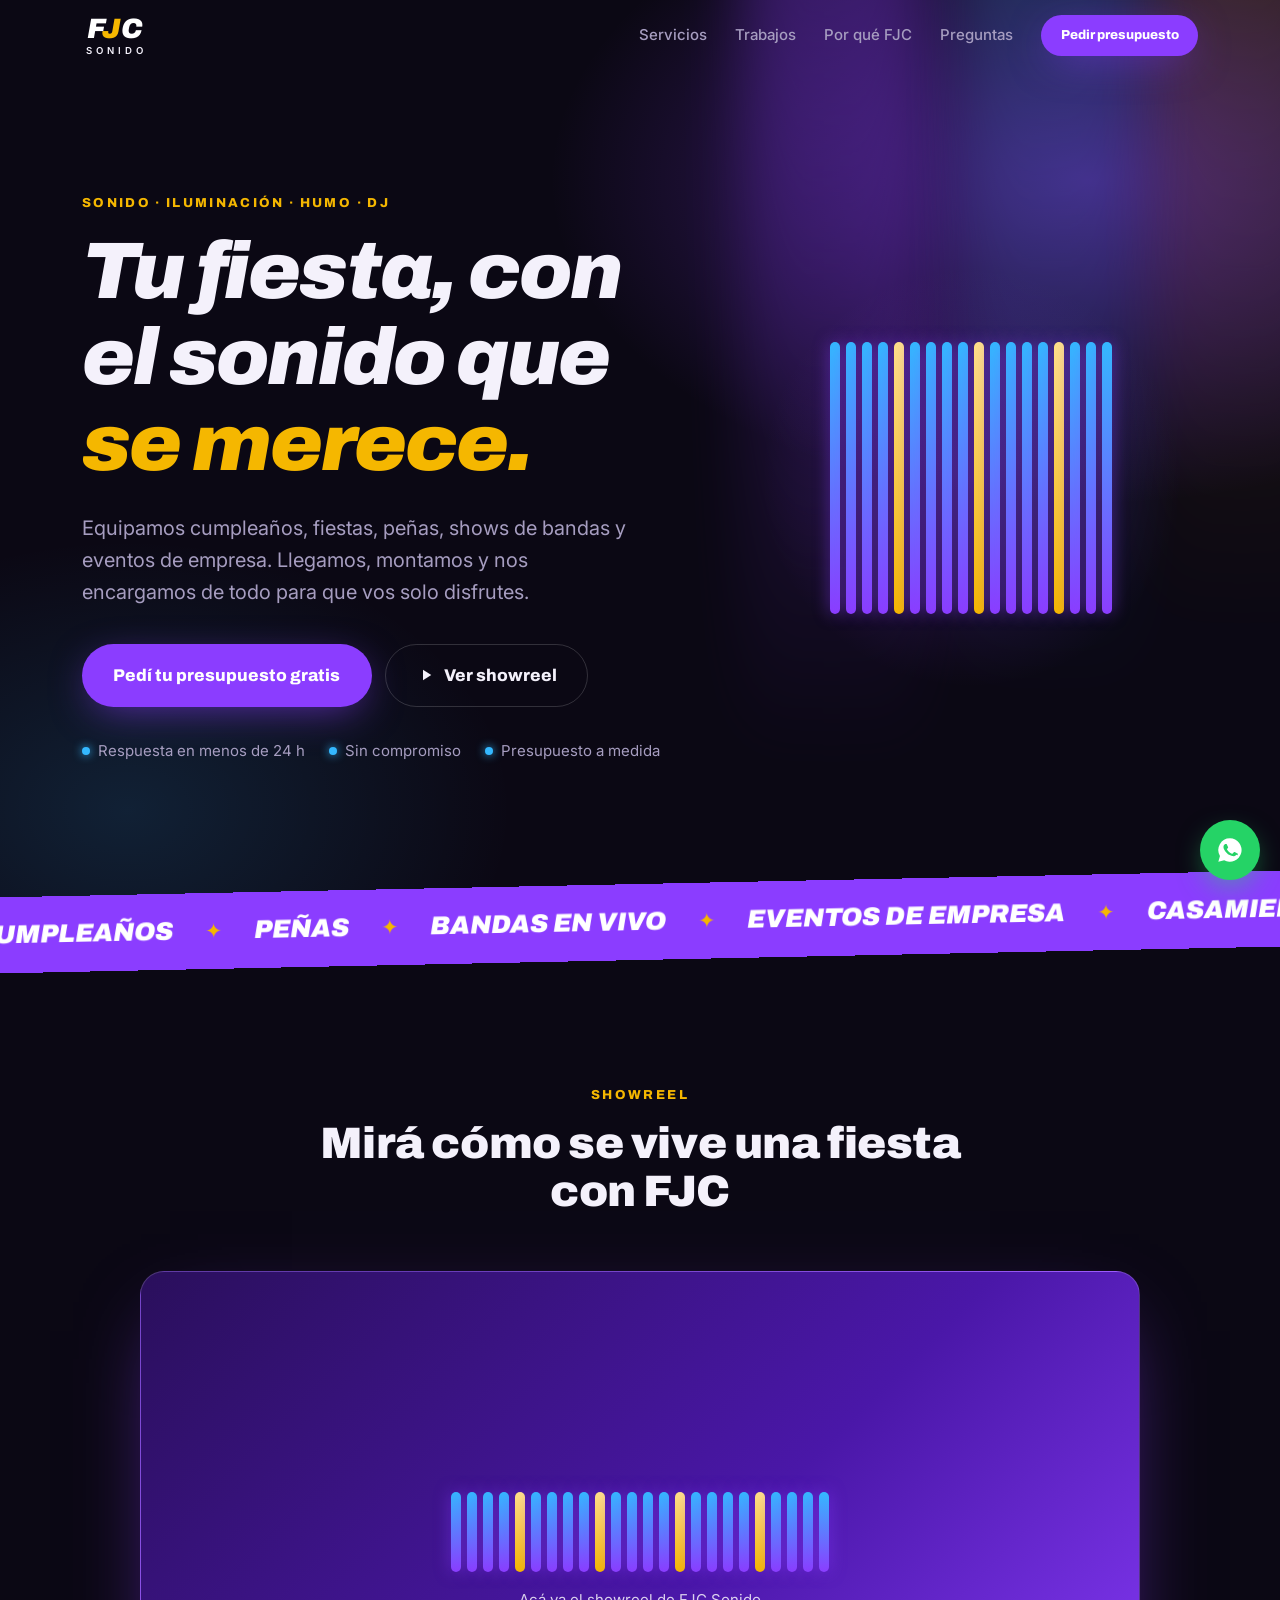
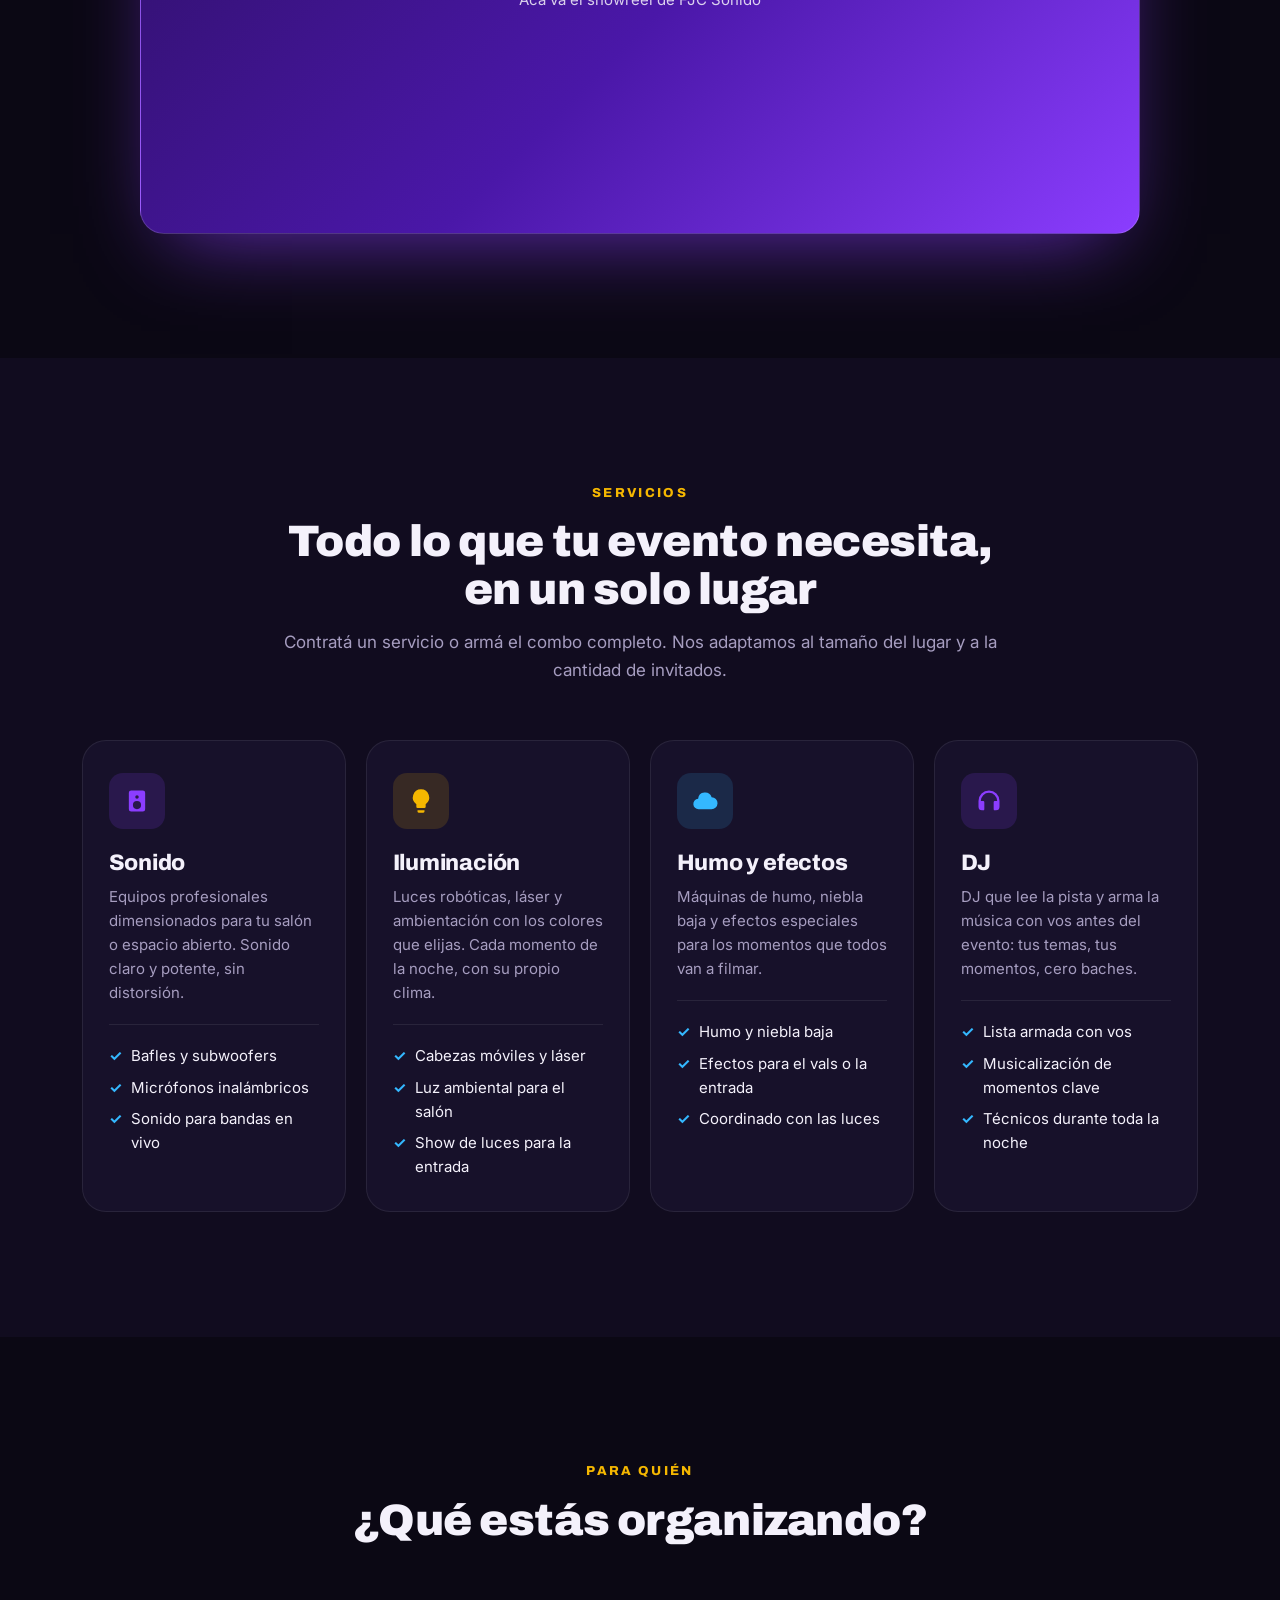
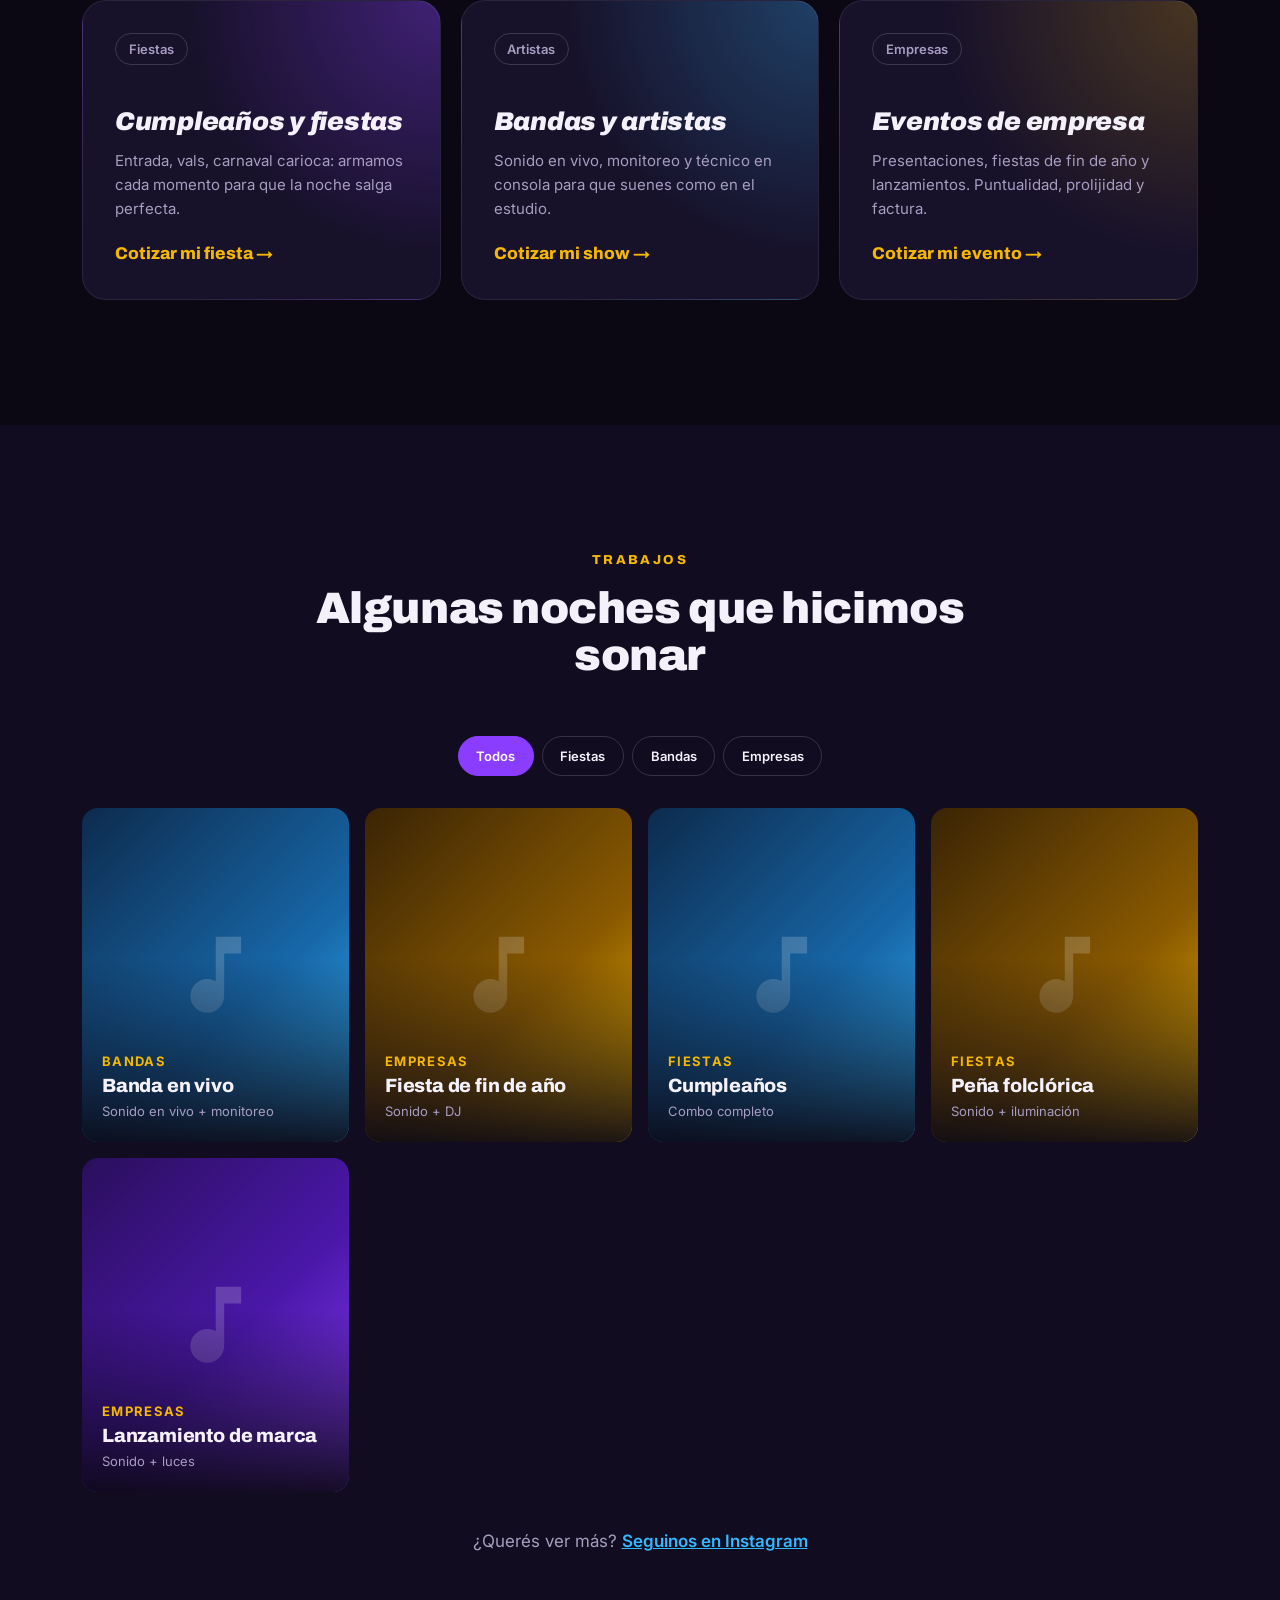
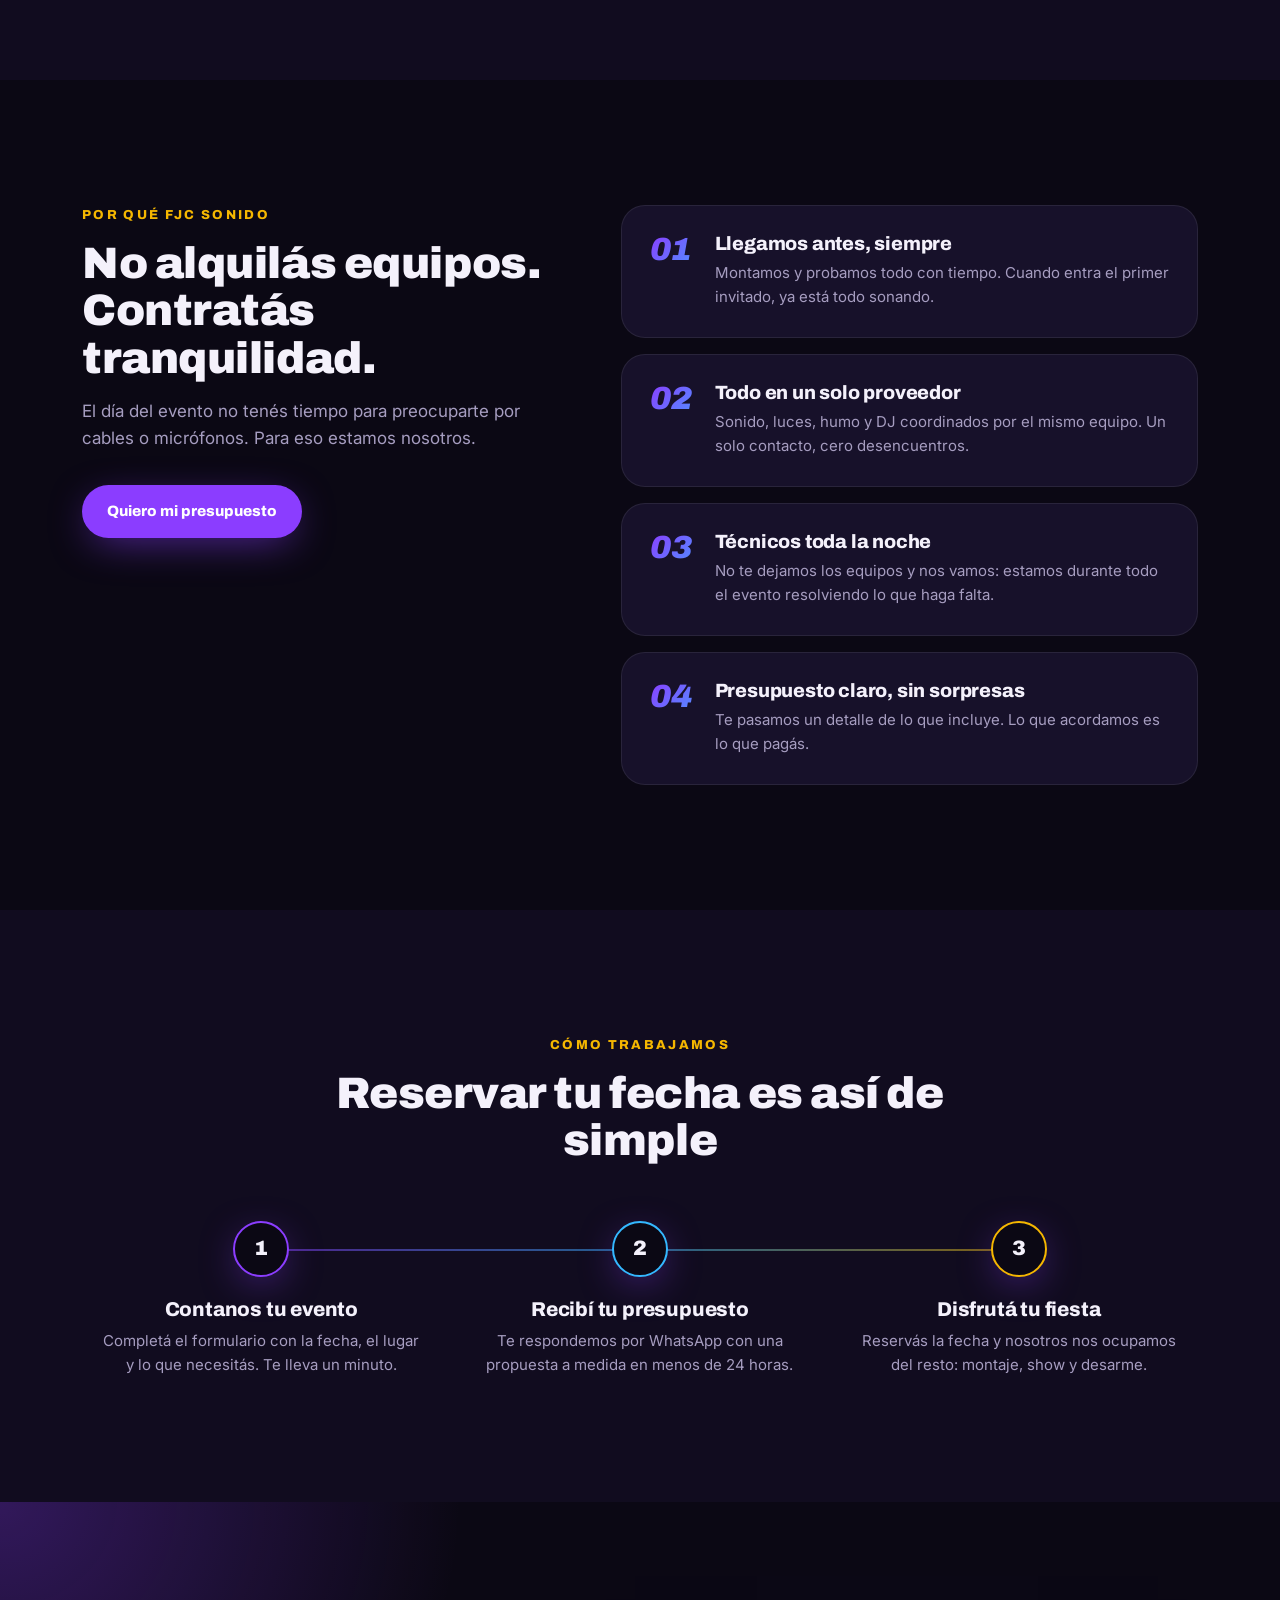
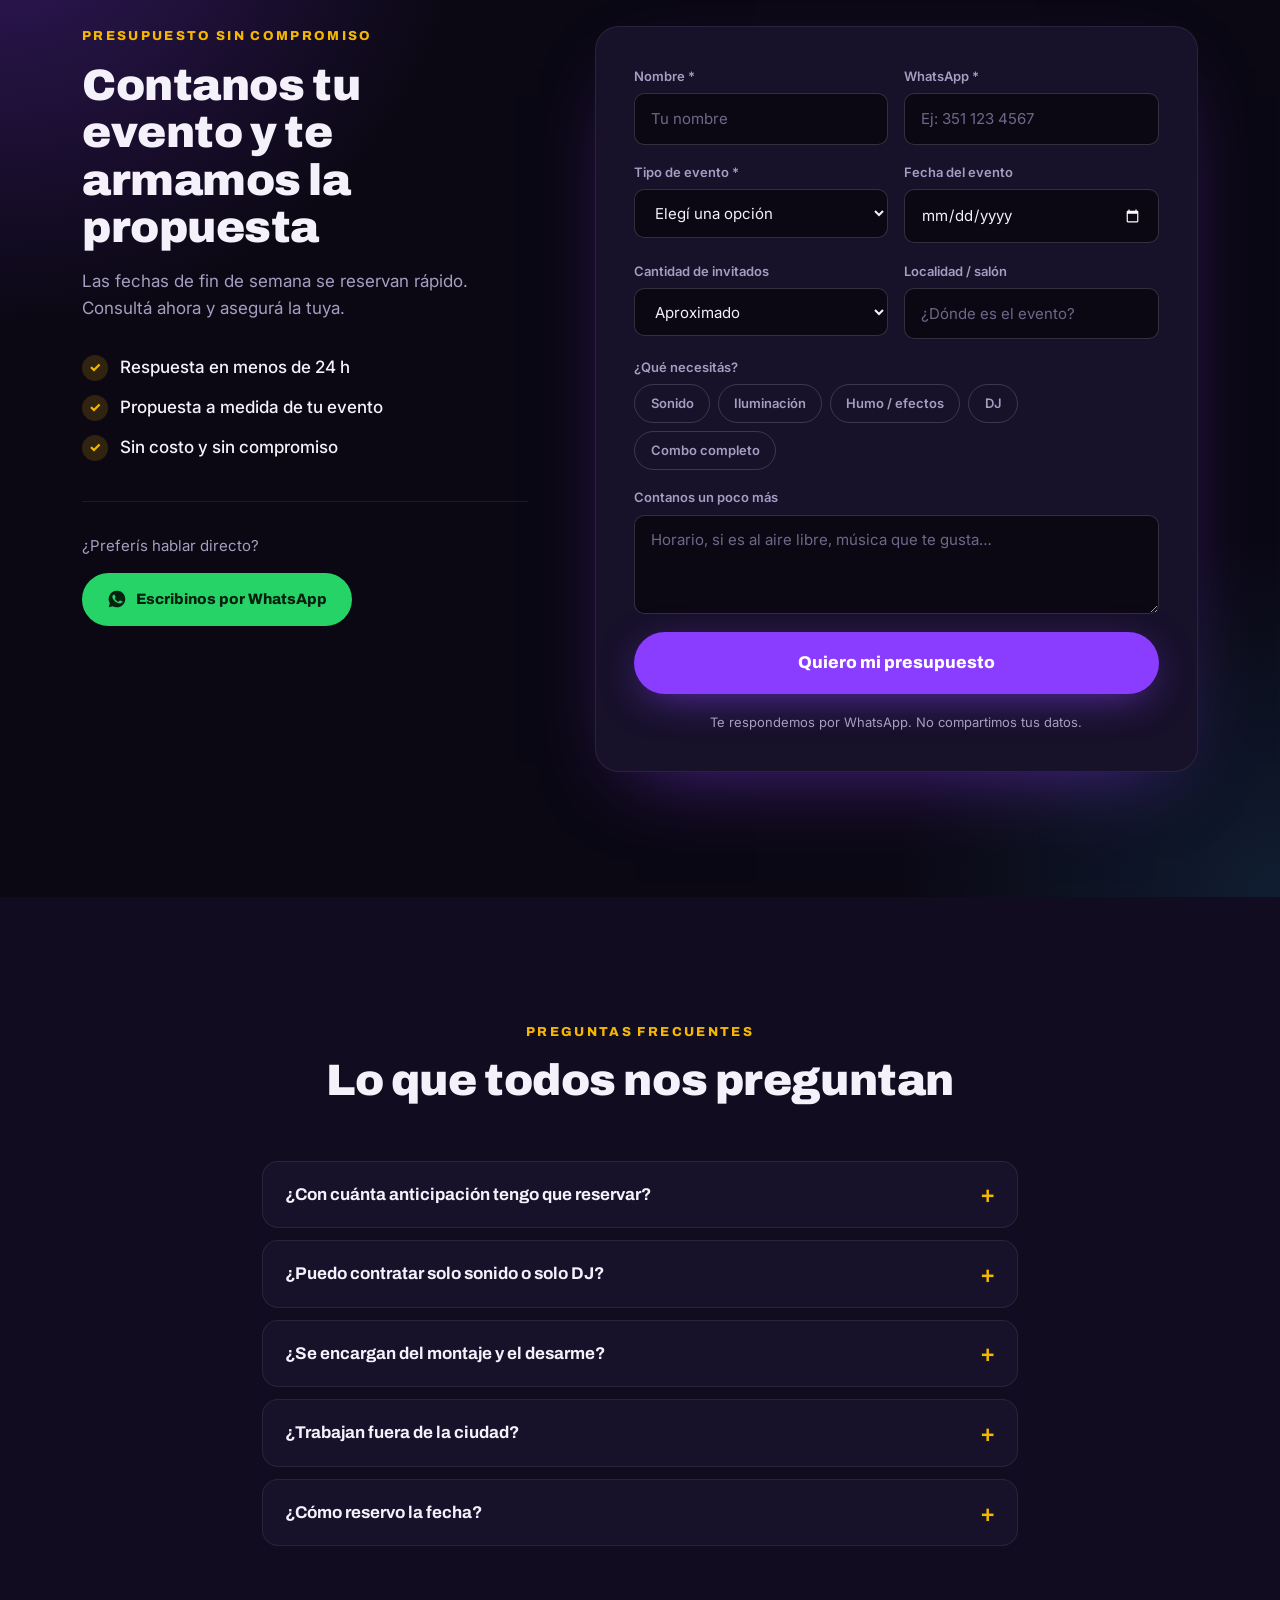
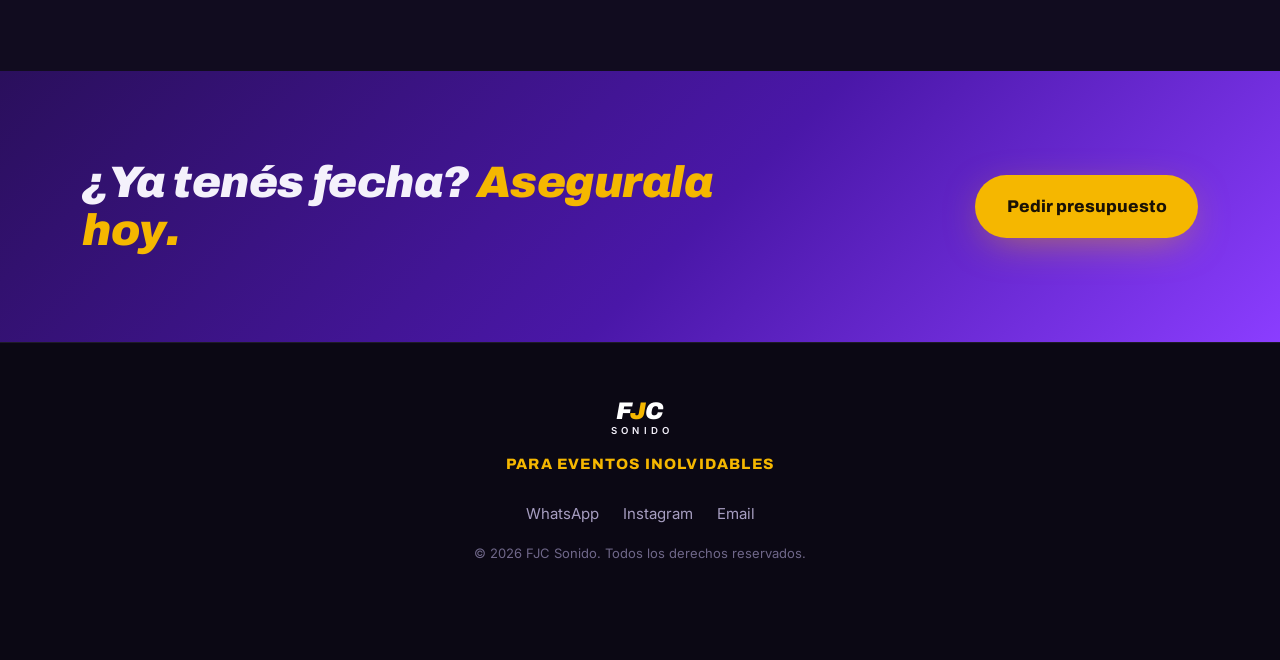
<file: index.html>
<!doctype html>
<html lang="es">
<head>
  <meta charset="utf-8">
  <meta name="viewport" content="width=device-width, initial-scale=1">
  <title>FJC Sonido · Sonido, iluminación y DJ para eventos inolvidables</title>
  <meta name="description" content="Sonido, iluminación, humo y DJ para cumpleaños, fiestas, peñas, bandas y eventos de empresa. Pedí tu presupuesto sin compromiso.">
  <meta name="theme-color" content="#0b0814">
  <!-- Íconos (Google usa estos para mostrar el logo en los resultados de búsqueda) -->
  <link rel="icon" href="/favicon.ico" sizes="48x48">
  <link rel="icon" type="image/png" sizes="192x192" href="/assets/img/icon-192.png">
  <link rel="icon" type="image/svg+xml" href="/assets/img/favicon.svg">
  <link rel="apple-touch-icon" href="/apple-touch-icon.png">
  <link rel="canonical" href="https://fjcsonido.com/">

  <!-- Datos para Google: nombre del sitio y logo de la marca -->
  <script type="application/ld+json">
  {
    "@context": "https://schema.org",
    "@graph": [
      { "@type": "WebSite", "name": "FJC Sonido", "url": "https://fjcsonido.com/" },
      { "@type": "Organization", "name": "FJC Sonido", "url": "https://fjcsonido.com/",
        "logo": "https://fjcsonido.com/assets/img/icon-512.png" }
    ]
  }
  </script>

  <!-- Open Graph (cómo se ve el link al compartirlo por WhatsApp / redes) -->
  <meta property="og:title" content="FJC Sonido · Para eventos inolvidables">
  <meta property="og:description" content="Sonido, iluminación, humo y DJ para tu fiesta. Pedí tu presupuesto.">
  <meta property="og:type" content="website">
  <meta property="og:site_name" content="FJC Sonido">
  <meta property="og:url" content="https://fjcsonido.com/">
  <!-- <meta property="og:image" content="assets/img/og-image.jpg"> -->

  <link rel="preconnect" href="https://fonts.googleapis.com">
  <link rel="preconnect" href="https://fonts.gstatic.com" crossorigin>
  <link href="https://fonts.googleapis.com/css2?family=Archivo:ital,wght@0,500;0,700;0,800;0,900;1,800;1,900&family=Inter:wght@400;500;600&display=swap" rel="stylesheet">

  <link rel="stylesheet" href="css/main.css">
  <script>document.documentElement.classList.add("js");</script>
</head>
<body>

  <!-- ============ HEADER ============ -->
  <header class="site-header" id="top" data-header>
    <div class="container site-header__inner">
      <a href="#top" class="logo" aria-label="FJC Sonido, inicio">
        <span class="logo__mark">F<span class="logo__j">J</span>C</span>
        <span class="logo__sub">Sonido</span>
      </a>

      <nav class="nav" id="nav" data-nav aria-label="Principal">
        <a href="#servicios" class="nav__link">Servicios</a>
        <a href="#trabajos" class="nav__link">Trabajos</a>
        <a href="#por-que" class="nav__link">Por qué FJC</a>
        <a href="#faq" class="nav__link">Preguntas</a>
        <a href="#presupuesto" class="btn btn--primary btn--sm nav__cta">Pedir presupuesto</a>
      </nav>

      <button class="nav-toggle" data-nav-toggle aria-controls="nav" aria-expanded="false" aria-label="Abrir menú">
        <span></span><span></span><span></span>
      </button>
    </div>
  </header>

  <main>

    <!-- ============ 1. HERO ============ -->
    <section class="hero" aria-labelledby="hero-title">
      <div class="hero__beams" aria-hidden="true">
        <span class="beam beam--1"></span>
        <span class="beam beam--2"></span>
        <span class="beam beam--3"></span>
      </div>

      <div class="container hero__inner">
        <div class="hero__content" data-reveal>
          <p class="eyebrow">Sonido · Iluminación · Humo · DJ</p>
          <h1 class="hero__title" id="hero-title">
            Tu fiesta, con el sonido que <span class="text-gold">se merece.</span>
          </h1>
          <p class="hero__lead">
            Equipamos cumpleaños, fiestas, peñas, shows de bandas y eventos de empresa.
            Llegamos, montamos y nos encargamos de todo para que vos solo disfrutes.
          </p>

          <div class="hero__actions">
            <a href="#presupuesto" class="btn btn--primary btn--lg">Pedí tu presupuesto gratis</a>
            <a href="#showreel" class="btn btn--ghost btn--lg">
              <svg width="18" height="18" viewBox="0 0 24 24" aria-hidden="true"><path fill="currentColor" d="M8 5v14l11-7z"/></svg>
              Ver showreel
            </a>
          </div>

          <ul class="hero__trust">
            <li>Respuesta en menos de 24 h</li>
            <li>Sin compromiso</li>
            <li>Presupuesto a medida</li>
          </ul>
        </div>

        <div class="hero__visual" aria-hidden="true">
          <div class="eq" data-eq></div>
        </div>
      </div>
    </section>

    <!-- ============ 2. TIPOS DE EVENTO (marquee) ============ -->
    <div class="marquee" aria-label="Tipos de eventos">
      <div class="marquee__track">
        <span>Cumpleaños</span><span>Peñas</span><span>Bandas en vivo</span><span>Eventos de empresa</span><span>Casamientos</span><span>Reuniones</span><span>Fiestas privadas</span>
        <span aria-hidden="true">Cumpleaños</span><span aria-hidden="true">Peñas</span><span aria-hidden="true">Bandas en vivo</span><span aria-hidden="true">Eventos de empresa</span><span aria-hidden="true">Casamientos</span><span aria-hidden="true">Reuniones</span><span aria-hidden="true">Fiestas privadas</span>
      </div>
    </div>

    <!-- ============ 3. SHOWREEL ============ -->
    <section class="section showreel" id="showreel" aria-labelledby="showreel-title">
      <div class="container">
        <header class="section-head" data-reveal>
          <p class="eyebrow">Showreel</p>
          <h2 class="section-title" id="showreel-title">Mirá cómo se vive una fiesta con FJC</h2>
        </header>

        <div class="showreel__frame" data-showreel data-reveal>
          <!-- El contenido lo arma js/modules/showreel.js según config.js -->
        </div>
      </div>
    </section>

    <!-- ============ 4. SERVICIOS ============ -->
    <section class="section services" id="servicios" aria-labelledby="services-title">
      <div class="container">
        <header class="section-head" data-reveal>
          <p class="eyebrow">Servicios</p>
          <h2 class="section-title" id="services-title">Todo lo que tu evento necesita, en un solo lugar</h2>
          <p class="section-lead">Contratá un servicio o armá el combo completo. Nos adaptamos al tamaño del lugar y a la cantidad de invitados.</p>
        </header>

        <div class="services__grid">
          <article class="card service" data-reveal>
            <div class="service__icon service__icon--violet">
              <svg viewBox="0 0 24 24" aria-hidden="true"><path d="M7 3h10a2 2 0 0 1 2 2v14a2 2 0 0 1-2 2H7a2 2 0 0 1-2-2V5a2 2 0 0 1 2-2Zm5 4a1.5 1.5 0 1 0 0 3 1.5 1.5 0 0 0 0-3Zm0 5a3.5 3.5 0 1 0 0 7 3.5 3.5 0 0 0 0-7Z"/></svg>
            </div>
            <h3 class="service__title">Sonido</h3>
            <p class="service__text">Equipos profesionales dimensionados para tu salón o espacio abierto. Sonido claro y potente, sin distorsión.</p>
            <ul class="service__list">
              <li>Bafles y subwoofers</li>
              <li>Micrófonos inalámbricos</li>
              <li>Sonido para bandas en vivo</li>
            </ul>
          </article>

          <article class="card service" data-reveal>
            <div class="service__icon service__icon--gold">
              <svg viewBox="0 0 24 24" aria-hidden="true"><path d="M12 2a7 7 0 0 1 4 12.74V17a1 1 0 0 1-1 1H9a1 1 0 0 1-1-1v-2.26A7 7 0 0 1 12 2Zm-3 18h6v1a1 1 0 0 1-1 1h-4a1 1 0 0 1-1-1v-1Z"/></svg>
            </div>
            <h3 class="service__title">Iluminación</h3>
            <p class="service__text">Luces robóticas, láser y ambientación con los colores que elijas. Cada momento de la noche, con su propio clima.</p>
            <ul class="service__list">
              <li>Cabezas móviles y láser</li>
              <li>Luz ambiental para el salón</li>
              <li>Show de luces para la entrada</li>
            </ul>
          </article>

          <article class="card service" data-reveal>
            <div class="service__icon service__icon--cyan">
              <svg viewBox="0 0 24 24" aria-hidden="true"><path d="M6.5 19a4.5 4.5 0 0 1-.42-8.98 6 6 0 0 1 11.6-1.33A5 5 0 0 1 17.5 19h-11Z"/></svg>
            </div>
            <h3 class="service__title">Humo y efectos</h3>
            <p class="service__text">Máquinas de humo, niebla baja y efectos especiales para los momentos que todos van a filmar.</p>
            <ul class="service__list">
              <li>Humo y niebla baja</li>
              <li>Efectos para el vals o la entrada</li>
              <li>Coordinado con las luces</li>
            </ul>
          </article>

          <article class="card service" data-reveal>
            <div class="service__icon service__icon--violet">
              <svg viewBox="0 0 24 24" aria-hidden="true"><path d="M12 3a9 9 0 0 0-9 9v5a3 3 0 0 0 3 3h1a1 1 0 0 0 1-1v-6a1 1 0 0 0-1-1H5v-0a7 7 0 0 1 14 0h-2a1 1 0 0 0-1 1v6a1 1 0 0 0 1 1h1a3 3 0 0 0 3-3v-5a9 9 0 0 0-9-9Z"/></svg>
            </div>
            <h3 class="service__title">DJ</h3>
            <p class="service__text">DJ que lee la pista y arma la música con vos antes del evento: tus temas, tus momentos, cero baches.</p>
            <ul class="service__list">
              <li>Lista armada con vos</li>
              <li>Musicalización de momentos clave</li>
              <li>Técnicos durante toda la noche</li>
            </ul>
          </article>
        </div>
      </div>
    </section>

    <!-- ============ 5. PARA QUIÉN ============ -->
    <section class="section audience" aria-labelledby="audience-title">
      <div class="container">
        <header class="section-head" data-reveal>
          <p class="eyebrow">Para quién</p>
          <h2 class="section-title" id="audience-title">¿Qué estás organizando?</h2>
        </header>

        <div class="audience__grid">
          <a href="#presupuesto" class="audience__card" data-preset-event="Cumpleaños" data-reveal>
            <span class="audience__tag">Fiestas</span>
            <h3>Cumpleaños y fiestas</h3>
            <p>Entrada, vals, carnaval carioca: armamos cada momento para que la noche salga perfecta.</p>
            <span class="audience__link">Cotizar mi fiesta →</span>
          </a>
          <a href="#presupuesto" class="audience__card" data-preset-event="Show de banda / artista" data-reveal>
            <span class="audience__tag">Artistas</span>
            <h3>Bandas y artistas</h3>
            <p>Sonido en vivo, monitoreo y técnico en consola para que suenes como en el estudio.</p>
            <span class="audience__link">Cotizar mi show →</span>
          </a>
          <a href="#presupuesto" class="audience__card" data-preset-event="Evento de empresa" data-reveal>
            <span class="audience__tag">Empresas</span>
            <h3>Eventos de empresa</h3>
            <p>Presentaciones, fiestas de fin de año y lanzamientos. Puntualidad, prolijidad y factura.</p>
            <span class="audience__link">Cotizar mi evento →</span>
          </a>
        </div>
      </div>
    </section>

    <!-- ============ 6. TRABAJOS ============ -->
    <section class="section work" id="trabajos" aria-labelledby="work-title">
      <div class="container">
        <header class="section-head" data-reveal>
          <p class="eyebrow">Trabajos</p>
          <h2 class="section-title" id="work-title">Algunas noches que hicimos sonar</h2>
        </header>

        <div class="work__filters" role="tablist" aria-label="Filtrar trabajos" data-work-filters></div>
        <div class="work__grid" data-work-grid></div>

        <p class="work__more" data-reveal>
          ¿Querés ver más? <a href="#" data-instagram-link target="_blank" rel="noopener">Seguinos en Instagram</a>
        </p>
      </div>
    </section>

    <!-- ============ 7. POR QUÉ FJC ============ -->
    <section class="section why" id="por-que" aria-labelledby="why-title">
      <div class="container why__inner">
        <header class="section-head section-head--left" data-reveal>
          <p class="eyebrow">Por qué FJC Sonido</p>
          <h2 class="section-title" id="why-title">No alquilás equipos. Contratás tranquilidad.</h2>
          <p class="section-lead">El día del evento no tenés tiempo para preocuparte por cables o micrófonos. Para eso estamos nosotros.</p>
          <a href="#presupuesto" class="btn btn--primary">Quiero mi presupuesto</a>
        </header>

        <ul class="why__list">
          <li class="why__item" data-reveal>
            <span class="why__num">01</span>
            <div>
              <h3>Llegamos antes, siempre</h3>
              <p>Montamos y probamos todo con tiempo. Cuando entra el primer invitado, ya está todo sonando.</p>
            </div>
          </li>
          <li class="why__item" data-reveal>
            <span class="why__num">02</span>
            <div>
              <h3>Todo en un solo proveedor</h3>
              <p>Sonido, luces, humo y DJ coordinados por el mismo equipo. Un solo contacto, cero desencuentros.</p>
            </div>
          </li>
          <li class="why__item" data-reveal>
            <span class="why__num">03</span>
            <div>
              <h3>Técnicos toda la noche</h3>
              <p>No te dejamos los equipos y nos vamos: estamos durante todo el evento resolviendo lo que haga falta.</p>
            </div>
          </li>
          <li class="why__item" data-reveal>
            <span class="why__num">04</span>
            <div>
              <h3>Presupuesto claro, sin sorpresas</h3>
              <p>Te pasamos un detalle de lo que incluye. Lo que acordamos es lo que pagás.</p>
            </div>
          </li>
        </ul>
      </div>
    </section>

    <!-- ============ 8. CÓMO TRABAJAMOS ============ -->
    <section class="section process" aria-labelledby="process-title">
      <div class="container">
        <header class="section-head" data-reveal>
          <p class="eyebrow">Cómo trabajamos</p>
          <h2 class="section-title" id="process-title">Reservar tu fecha es así de simple</h2>
        </header>

        <ol class="process__steps">
          <li class="process__step" data-reveal>
            <span class="process__badge">1</span>
            <h3>Contanos tu evento</h3>
            <p>Completá el formulario con la fecha, el lugar y lo que necesitás. Te lleva un minuto.</p>
          </li>
          <li class="process__step" data-reveal>
            <span class="process__badge">2</span>
            <h3>Recibí tu presupuesto</h3>
            <p>Te respondemos por WhatsApp con una propuesta a medida en menos de 24 horas.</p>
          </li>
          <li class="process__step" data-reveal>
            <span class="process__badge">3</span>
            <h3>Disfrutá tu fiesta</h3>
            <p>Reservás la fecha y nosotros nos ocupamos del resto: montaje, show y desarme.</p>
          </li>
        </ol>
      </div>
    </section>

    <!-- ============ 9. CTA + FORMULARIO ============ -->
    <section class="section contact" id="presupuesto" aria-labelledby="contact-title">
      <div class="container contact__inner">
        <div class="contact__pitch" data-reveal>
          <p class="eyebrow">Presupuesto sin compromiso</p>
          <h2 class="section-title" id="contact-title">Contanos tu evento y te armamos la propuesta</h2>
          <p class="section-lead">Las fechas de fin de semana se reservan rápido. Consultá ahora y asegurá la tuya.</p>

          <ul class="contact__perks">
            <li>Respuesta en menos de 24 h</li>
            <li>Propuesta a medida de tu evento</li>
            <li>Sin costo y sin compromiso</li>
          </ul>

          <div class="contact__alt">
            <p>¿Preferís hablar directo?</p>
            <a href="#" class="btn btn--whatsapp" data-whatsapp-link target="_blank" rel="noopener">
              <svg width="20" height="20" viewBox="0 0 24 24" aria-hidden="true"><path fill="currentColor" d="M12 2a10 10 0 0 0-8.6 15.1L2 22l5-1.3A10 10 0 1 0 12 2Zm5.3 14.1c-.2.6-1.3 1.2-1.8 1.2-.5.1-1 .2-3.3-.7-2.8-1.1-4.6-4-4.7-4.2-.1-.2-1.1-1.5-1.1-2.9 0-1.4.7-2 1-2.3.3-.3.6-.3.8-.3h.6c.2 0 .4 0 .6.5l.9 2.1c.1.2.1.4 0 .5l-.3.5-.4.5c-.1.1-.3.3-.1.6.2.3.8 1.3 1.7 2.1 1.2 1 2.1 1.4 2.4 1.5.3.1.5.1.7-.1l1-1.2c.2-.3.4-.2.7-.1l2 1c.3.1.5.2.6.3.1.2.1.7-.1 1.3Z"/></svg>
              Escribinos por WhatsApp
            </a>
          </div>
        </div>

        <form class="form card" data-quote-form novalidate data-reveal>
          <div class="form__row">
            <div class="field">
              <label for="f-name">Nombre *</label>
              <input id="f-name" name="nombre" type="text" autocomplete="name" required placeholder="Tu nombre">
              <p class="field__error" data-error-for="nombre"></p>
            </div>
            <div class="field">
              <label for="f-phone">WhatsApp *</label>
              <input id="f-phone" name="telefono" type="tel" autocomplete="tel" inputmode="tel" required placeholder="Ej: 351 123 4567">
              <p class="field__error" data-error-for="telefono"></p>
            </div>
          </div>

          <div class="form__row">
            <div class="field">
              <label for="f-event">Tipo de evento *</label>
              <select id="f-event" name="evento" required data-event-select>
                <option value="">Elegí una opción</option>
              </select>
              <p class="field__error" data-error-for="evento"></p>
            </div>
            <div class="field">
              <label for="f-date">Fecha del evento</label>
              <input id="f-date" name="fecha" type="date">
            </div>
          </div>

          <div class="form__row">
            <div class="field">
              <label for="f-guests">Cantidad de invitados</label>
              <select id="f-guests" name="invitados">
                <option value="">Aproximado</option>
                <option>Hasta 50</option>
                <option>50 a 100</option>
                <option>100 a 200</option>
                <option>200 a 400</option>
                <option>Más de 400</option>
              </select>
            </div>
            <div class="field">
              <label for="f-place">Localidad / salón</label>
              <input id="f-place" name="lugar" type="text" placeholder="¿Dónde es el evento?">
            </div>
          </div>

          <fieldset class="field">
            <legend>¿Qué necesitás?</legend>
            <div class="chips" data-service-chips></div>
          </fieldset>

          <div class="field">
            <label for="f-msg">Contanos un poco más</label>
            <textarea id="f-msg" name="mensaje" rows="3" placeholder="Horario, si es al aire libre, música que te gusta…"></textarea>
          </div>

          <button type="submit" class="btn btn--primary btn--lg btn--block" data-submit>
            Quiero mi presupuesto
          </button>
          <p class="form__note">Te respondemos por WhatsApp. No compartimos tus datos.</p>

          <div class="form__success" data-form-success hidden>
            <p class="form__success-title">¡Listo! Recibimos tu consulta.</p>
            <p>Te escribimos a la brevedad con tu presupuesto. Si no se abrió WhatsApp, <a href="#" data-whatsapp-retry target="_blank" rel="noopener">tocá acá</a>.</p>
          </div>
        </form>
      </div>
    </section>

    <!-- ============ 10. FAQ ============ -->
    <section class="section faq" id="faq" aria-labelledby="faq-title">
      <div class="container container--narrow">
        <header class="section-head" data-reveal>
          <p class="eyebrow">Preguntas frecuentes</p>
          <h2 class="section-title" id="faq-title">Lo que todos nos preguntan</h2>
        </header>

        <div class="faq__list" data-reveal>
          <details class="faq__item">
            <summary>¿Con cuánta anticipación tengo que reservar?</summary>
            <p>Para fiestas de fin de semana recomendamos consultar con 1 a 3 meses de anticipación, sobre todo en temporada alta. Igual escribinos aunque falte poco: si tenemos la fecha libre, la armamos.</p>
          </details>
          <details class="faq__item">
            <summary>¿Puedo contratar solo sonido o solo DJ?</summary>
            <p>Sí. Podés contratar cada servicio por separado o el combo completo. Te armamos el presupuesto con lo que realmente necesitás.</p>
          </details>
          <details class="faq__item">
            <summary>¿Se encargan del montaje y el desarme?</summary>
            <p>Sí, llegamos con tiempo, montamos, probamos todo y al final desarmamos. Vos no tenés que ocuparte de nada técnico.</p>
          </details>
          <details class="faq__item">
            <summary>¿Trabajan fuera de la ciudad?</summary>
            <p>Sí, viajamos. Contanos la localidad en el formulario y lo incluimos en el presupuesto.</p>
          </details>
          <details class="faq__item">
            <summary>¿Cómo reservo la fecha?</summary>
            <p>Una vez que aprobás el presupuesto, se confirma la fecha con una seña. Te pasamos todos los detalles por WhatsApp.</p>
          </details>
        </div>
      </div>
    </section>

    <!-- ============ CTA FINAL ============ -->
    <section class="final-cta" aria-label="Pedir presupuesto">
      <div class="container final-cta__inner" data-reveal>
        <h2>¿Ya tenés fecha? <span class="text-gold">Asegurala hoy.</span></h2>
        <a href="#presupuesto" class="btn btn--gold btn--lg">Pedir presupuesto</a>
      </div>
    </section>

  </main>

  <!-- ============ FOOTER ============ -->
  <footer class="site-footer">
    <div class="container site-footer__inner">
      <a href="#top" class="logo logo--sm" aria-label="FJC Sonido, volver arriba">
        <span class="logo__mark">F<span class="logo__j">J</span>C</span>
        <span class="logo__sub">Sonido</span>
      </a>
      <p class="site-footer__tagline">Para eventos inolvidables</p>
      <ul class="site-footer__links">
        <li><a href="#" data-whatsapp-link target="_blank" rel="noopener">WhatsApp</a></li>
        <li><a href="#" data-instagram-link target="_blank" rel="noopener">Instagram</a></li>
        <li><a href="#" data-email-link>Email</a></li>
      </ul>
      <p class="site-footer__copy">© <span data-year></span> FJC Sonido. Todos los derechos reservados.</p>
    </div>
  </footer>

  <!-- Botón flotante de WhatsApp -->
  <a href="#" class="wa-float" data-whatsapp-link target="_blank" rel="noopener" aria-label="Escribinos por WhatsApp">
    <svg width="28" height="28" viewBox="0 0 24 24" aria-hidden="true"><path fill="currentColor" d="M12 2a10 10 0 0 0-8.6 15.1L2 22l5-1.3A10 10 0 1 0 12 2Zm5.3 14.1c-.2.6-1.3 1.2-1.8 1.2-.5.1-1 .2-3.3-.7-2.8-1.1-4.6-4-4.7-4.2-.1-.2-1.1-1.5-1.1-2.9 0-1.4.7-2 1-2.3.3-.3.6-.3.8-.3h.6c.2 0 .4 0 .6.5l.9 2.1c.1.2.1.4 0 .5l-.3.5-.4.5c-.1.1-.3.3-.1.6.2.3.8 1.3 1.7 2.1 1.2 1 2.1 1.4 2.4 1.5.3.1.5.1.7-.1l1-1.2c.2-.3.4-.2.7-.1l2 1c.3.1.5.2.6.3.1.2.1.7-.1 1.3Z"/></svg>
  </a>

  <!-- Configuración y datos (editá estos archivos para cambiar contenido) -->
  <script src="js/config.js"></script>
  <script src="js/data/works.js"></script>

  <!-- Módulos -->
  <script src="js/modules/contact-links.js"></script>
  <script src="js/modules/nav.js"></script>
  <script src="js/modules/reveal.js"></script>
  <script src="js/modules/equalizer.js"></script>
  <script src="js/modules/showreel.js"></script>
  <script src="js/modules/works.js"></script>
  <script src="js/modules/quote-form.js"></script>

  <!-- Arranque -->
  <script src="js/main.js"></script>
</body>
</html>
</file>
<file: css/main.css>
/* ==========================================================
   FJC Sonido — hoja principal
   Solo importa módulos. Para agregar una sección nueva:
   creá css/sections/mi-seccion.css y sumalo acá.
   ========================================================== */

@import url("tokens.css");
@import url("base.css");
@import url("components.css");

@import url("sections/header.css");
@import url("sections/hero.css");
@import url("sections/marquee.css");
@import url("sections/showreel.css");
@import url("sections/services.css");
@import url("sections/audience.css");
@import url("sections/work.css");
@import url("sections/why.css");
@import url("sections/process.css");
@import url("sections/contact.css");
@import url("sections/faq.css");
@import url("sections/final-cta.css");
@import url("sections/footer.css");
</file>
